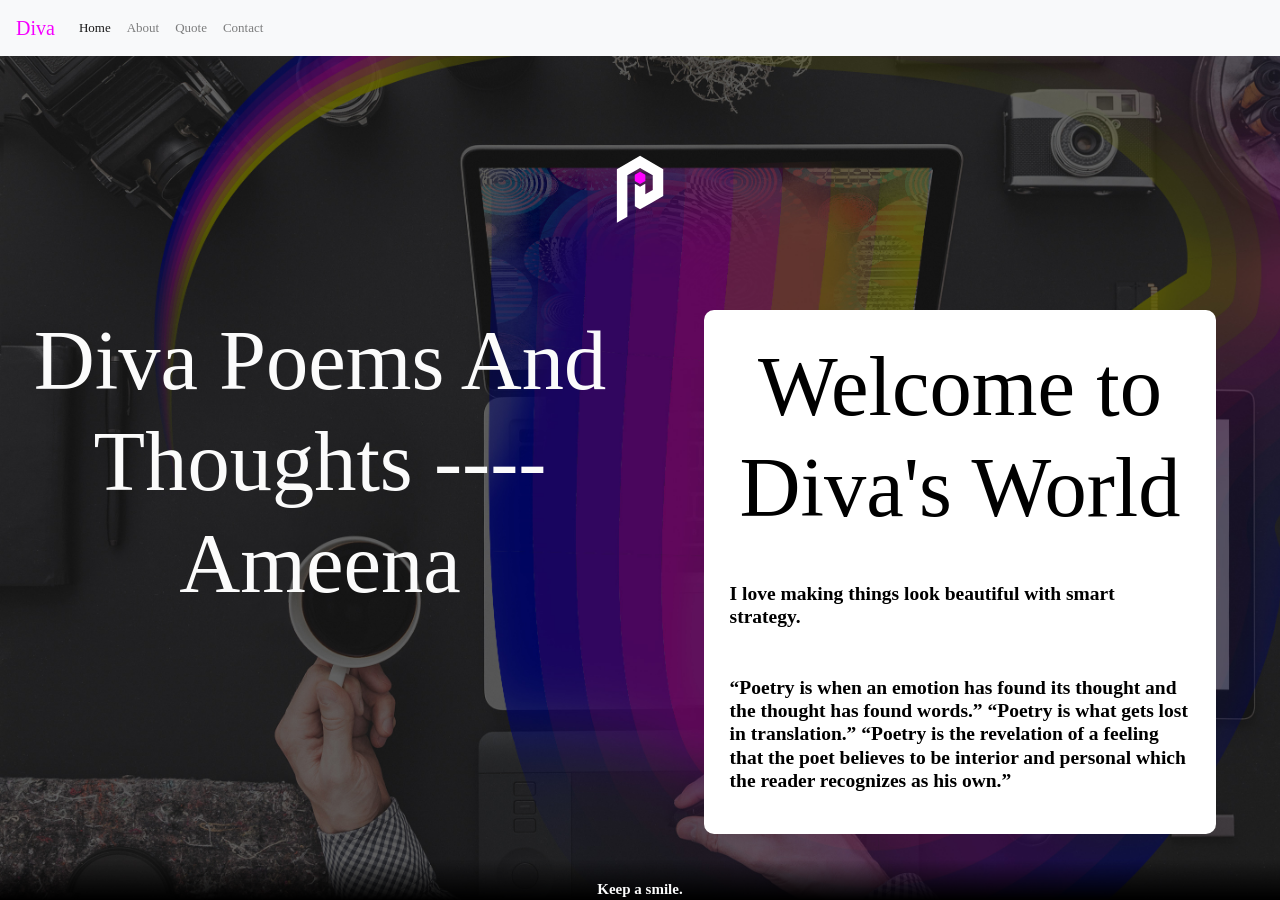
<file: index.html>
<!doctype html>
<html lang="en">
<head>
<meta charset="UTF-8">
<meta http-equiv="X-UA-Compatible" content="IE=edge">
<meta name="viewport" content="width=device-width, initial-scale=1.0">
<title>Diva</title>
<link href="CSS/bootstrap-4.3.1.css" rel="stylesheet" type="text/css">
<link href="CSS/Styles.css" rel="stylesheet" type="text/css">
<script>var __adobewebfontsappname__="dreamweaver"</script>
<script src="http://use.edgefonts.net/abel:n4:default;actor:n4:default;source-sans-pro:n4,n3,n2,n7,n9:default;kristi:n4:default;mr-dafoe:n4:default;pacifico:n4:default;sofia:n4:default.js">
</script>
</head>

<body style="padding-top: 70px">
	
<nav class="navbar fixed-top navbar-expand-lg navbar-light bg-light"><a class="navbar-brand" href="#"> Diva</a>
  <button class="navbar-toggler" type="button" data-toggle="collapse" data-target="#navbarSupportedContent1" aria-controls="navbarSupportedContent1" aria-expanded="false" aria-label="Toggle navigation"> <span class="navbar-toggler-icon"></span> </button>
<div class="collapse navbar-collapse" id="navbarSupportedContent1">
<ul class="navbar-nav mr-auto">
<li class="nav-item active"> <a class="nav-link" href="index.html">Home <span class="sr-only">(current)</span></a> </li>
<li class="nav-item"> <a class="nav-link" href="about.html">About</a> </li>
<li class="nav-item"> <a class="nav-link" href="quote.html">Quote</a> </li>
<li class="nav-item"> <a class="nav-link" href="contact.html">Contact</a> </li>
 </ul>
 </div>
</nav>
	
<header> <img src="Images/Logo.svg" width="80" height="80" alt=""/>
 </header>
<aside>
  <h1> Diva Poems And Thoughts ----Ameena </h1>
</aside>
<section>
  <h1> Welcome to Diva's World </h1><br/>
  <p><h2>I love making things look beautiful with smart strategy.</h2><br/><br/><h2>“Poetry is when an emotion has found its thought and the thought has found words.” “Poetry is what gets lost in translation.” 
“Poetry is the revelation of a feeling that the poet believes to be interior and personal which the reader recognizes as his own.”</h2></p>
</section>
<footer><h2>Keep a smile.</h2></footer>
<script src="js/jquery-3.3.1.min.js"></script>
<script src="js/popper.min.js"></script>
<script src="js/bootstrap-4.3.1.js"></script>
</body>
</html>
</file>
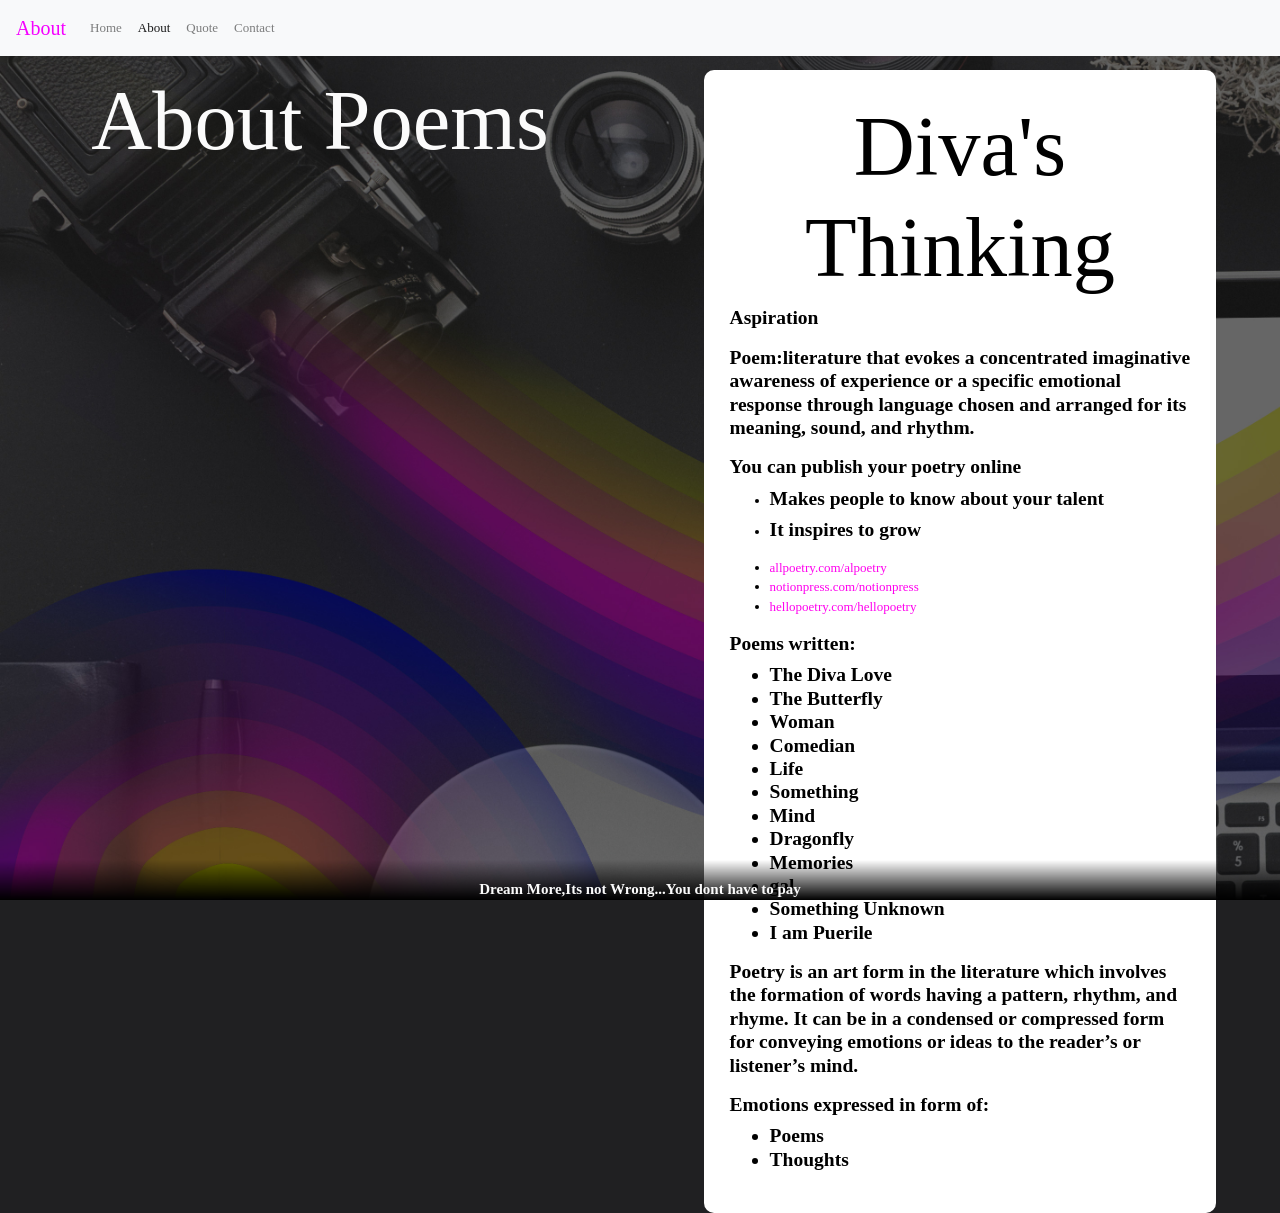
<file: about.html>
<!doctype html>
<html lang="en">
<head>
<meta charset="UTF-8">
<meta http-equiv="X-UA-Compatible" content="IE=edge">
<meta name="viewport" content="width=device-width, initial-scale=1.0">
<title>Diva</title>
<link href="CSS/bootstrap-4.3.1.css" rel="stylesheet" type="text/css">
<link href="CSS/Styles.css" rel="stylesheet">
<style>
body {
    background-image: url(Images/bkgdContact.jpg);
}
</style>
<script>var __adobewebfontsappname__="dreamweaver"</script><script src="http://use.edgefonts.net/abel:n4:default;actor:n4:default;source-sans-pro:n4,n3,n2,n7,n9:default;kristi:n4:default;mr-dafoe:n4:default;pacifico:n4:default;sofia:n4:default.js"></script>
</head>

<body style="padding-top: 70px">
<nav class="navbar fixed-top navbar-expand-lg navbar-light bg-light"><a class="navbar-brand" href="#">About</a>
  <button class="navbar-toggler" type="button" data-toggle="collapse" data-target="#navbarSupportedContent1" aria-controls="navbarSupportedContent1" aria-expanded="false" aria-label="Toggle navigation"> <span class="navbar-toggler-icon"></span> </button>
  <div class="collapse navbar-collapse" id="navbarSupportedContent1">
    <ul class="navbar-nav mr-auto">
      <li class="nav-item"> <a class="nav-link" href="index.html">Home </a> </li>
      <li class="nav-item active"> <a class="nav-link" href="about.html">About <span class="sr-only">(current)</span></a> </li>
      <li class="nav-item"> <a class="nav-link" href="quote.html">Quote</a> </li>
      <li class="nav-item"> <a class="nav-link" href="contact.html">Contact</a> </li>
    </ul>
  </div>
</nav>
<aside>
  <h1> About Poems</h1>
</aside>
<section>
  <h1>Diva's Thinking</h1>
  <h2>Aspiration</h2>
  <p><h2>Poem:literature that evokes a concentrated imaginative awareness of experience or a specific emotional response through language chosen and arranged for its meaning, sound, and rhythm.<h2></p>
  <h2>You can publish your poetry online </h2>
  <ul>
    <li><h2>Makes people to know about your talent<h2></li>
    <li><h2>It inspires to grow<h2></li>
  </ul>
  <ul>
    <li><a href="https://allpoetry.com/" target="_blank">allpoetry.com/alpoetry</a></li>
    <li><a href="https://notionpress.com/ "target="_blank">notionpress.com/notionpress</a></li>
    <li><a href="https://hellopoetry.com/" target="_blank">hellopoetry.com/hellopoetry</a></li>
  </ul>
  <h2>Poems written:</h2>
  <h2><ul>
    <li>The Diva Love</li>
    <li>The Butterfly</li>
    <li>Woman</li>
    <li>Comedian</li>
    <li>Life</li>
    <li>Something</li>
    <li>Mind</li>
    <li>Dragonfly</li>
   <li>Memories</li>
   <li>gal</li>
   <li>Something Unknown</li>
   <li>I am Puerile</li>
  </ul></h2>
  <p><h2>Poetry is an art form in the literature which involves the formation of words having a pattern, rhythm, and rhyme. 
It can be in a condensed or compressed form for conveying emotions or ideas to the reader’s or listener’s mind.<h2></p>
  <h2>Emotions expressed in form of:</h2>
  <h2><ul>
    <li>Poems</li>
    <li>Thoughts</li>
  </ul></h2>
</section>
<footer><h2>Dream More,Its not Wrong...You dont have to pay</h2></footer>
<script src="js/jquery-3.3.1.min.js"></script> 
<script src="js/popper.min.js"></script> 
<script src="js/bootstrap-4.3.1.js"></script>
</body>
</html>
</file>
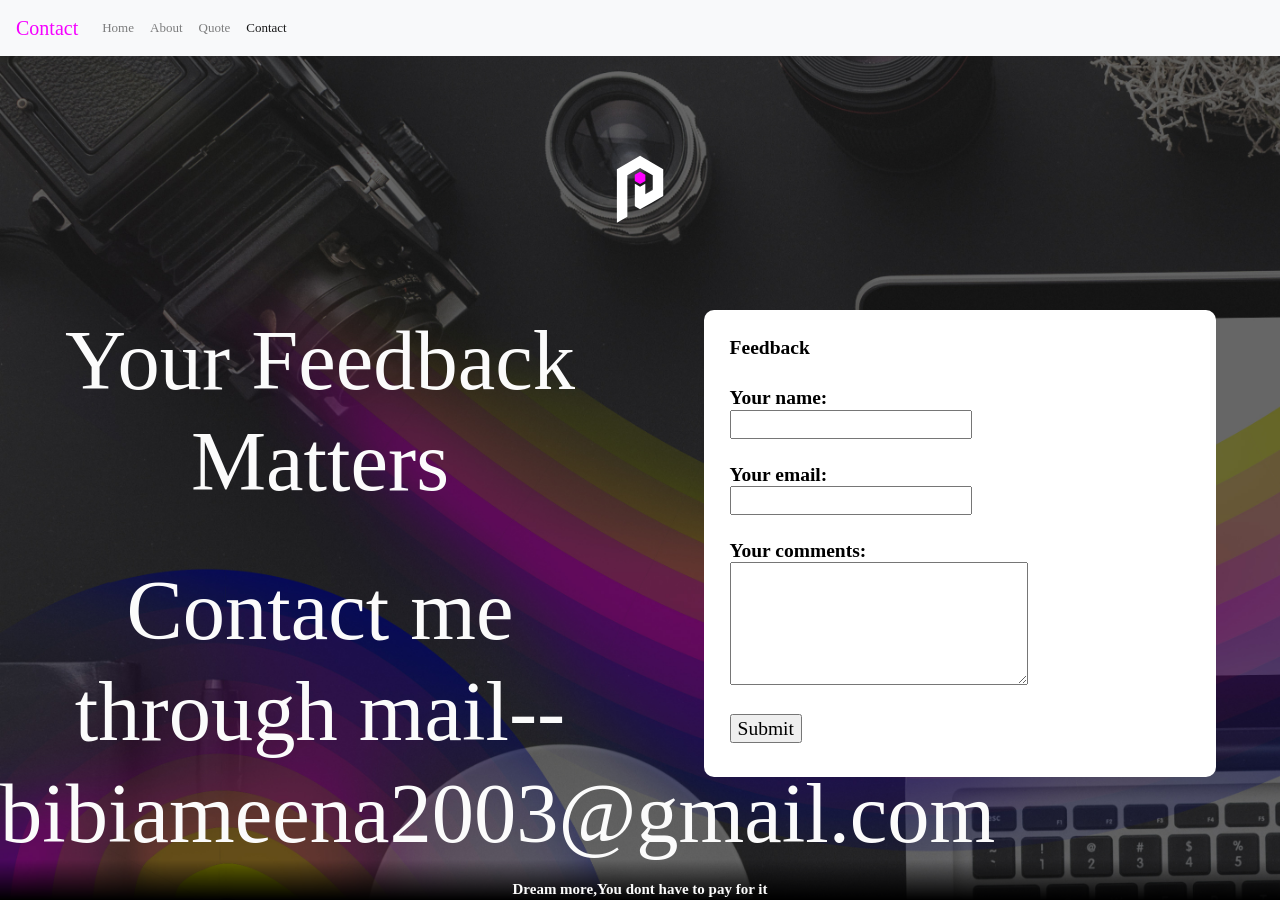
<file: contact.html>
<!doctype html>
<html lang="en">
<head>
<meta charset="UTF-8">
<meta http-equiv="X-UA-Compatible" content="IE=edge">
<meta name="viewport" content="width=device-width, initial-scale=1.0">
<title>Diva</title>
<link href="CSS/bootstrap-4.3.1.css" rel="stylesheet" type="text/css">
<link href="CSS/Styles.css" rel="stylesheet" type="text/css">
<style type="text/css">
body {
    background-image: url(Images/bkgdContact.jpg);
}
</style>
<script>var __adobewebfontsappname__="dreamweaver"</script><script src="http://use.edgefonts.net/abel:n4:default;actor:n4:default;source-sans-pro:n4,n3,n2,n7,n9:default;kristi:n4:default;mr-dafoe:n4:default;pacifico:n4:default;sofia:n4:default.js" type="text/javascript"></script>
</head>

<body style="padding-top: 70px">
<div id="fb-root"></div>
<script async defer crossorigin="anonymous" src="https://connect.facebook.net/en_US/sdk.js#xfbml=1&version=v3.3&appId=100138030966&autoLogAppEvents=1"></script>
<nav class="navbar fixed-top navbar-expand-lg navbar-light bg-light"><a class="navbar-brand" href="#">Contact</a>
  <button class="navbar-toggler" type="button" data-toggle="collapse" data-target="#navbarSupportedContent1" aria-controls="navbarSupportedContent1" aria-expanded="false" aria-label="Toggle navigation"> <span class="navbar-toggler-icon"></span> </button>
  <div class="collapse navbar-collapse" id="navbarSupportedContent1">
    <ul class="navbar-nav mr-auto">
      <li class="nav-item"> <a class="nav-link" href="index.html">Home </a> </li>
      <li class="nav-item"> <a class="nav-link" href="about.html">About</a> </li>
      <li class="nav-item"> <a class="nav-link" href="quote.html">Quote</a> </li>
      <li class="nav-item active"> <a class="nav-link" href="contact.html">Contact<span class="sr-only">(current)</span></a> </li>
    </ul>
  </div>
</nav>
<header> <img src="Images/Logo.svg" width="80" height="80" alt=""/> </header>
<aside>
  <h1> Your Feedback Matters</h1>
  <br/>

  <br/>
  <h1>Contact me through mail--bibiameena2003@gmail.com</h1>

</aside>
<section>
  <h2>Feedback </h2>
  <br>
  <h2><form action="URL to form script" method="POST">
Your name: <br>
<input type="text" name="Name"><br>
<br>Your email: <br>
<input type="text" name="email"><br>
<br>Your comments: <br>
<textarea name="Comments" rows="5" cols="25"></textarea><br><br>
<input type="submit" value="Submit">
 </form></h2>
</section>
<footer><h2>Dream more,You dont have to pay for it</h2></footer>
<script src="js/jquery-3.3.1.min.js"></script> 
<script src="js/popper.min.js"></script> 
<script src="js/bootstrap-4.3.1.js"></script>
</body>
</html>
</file>
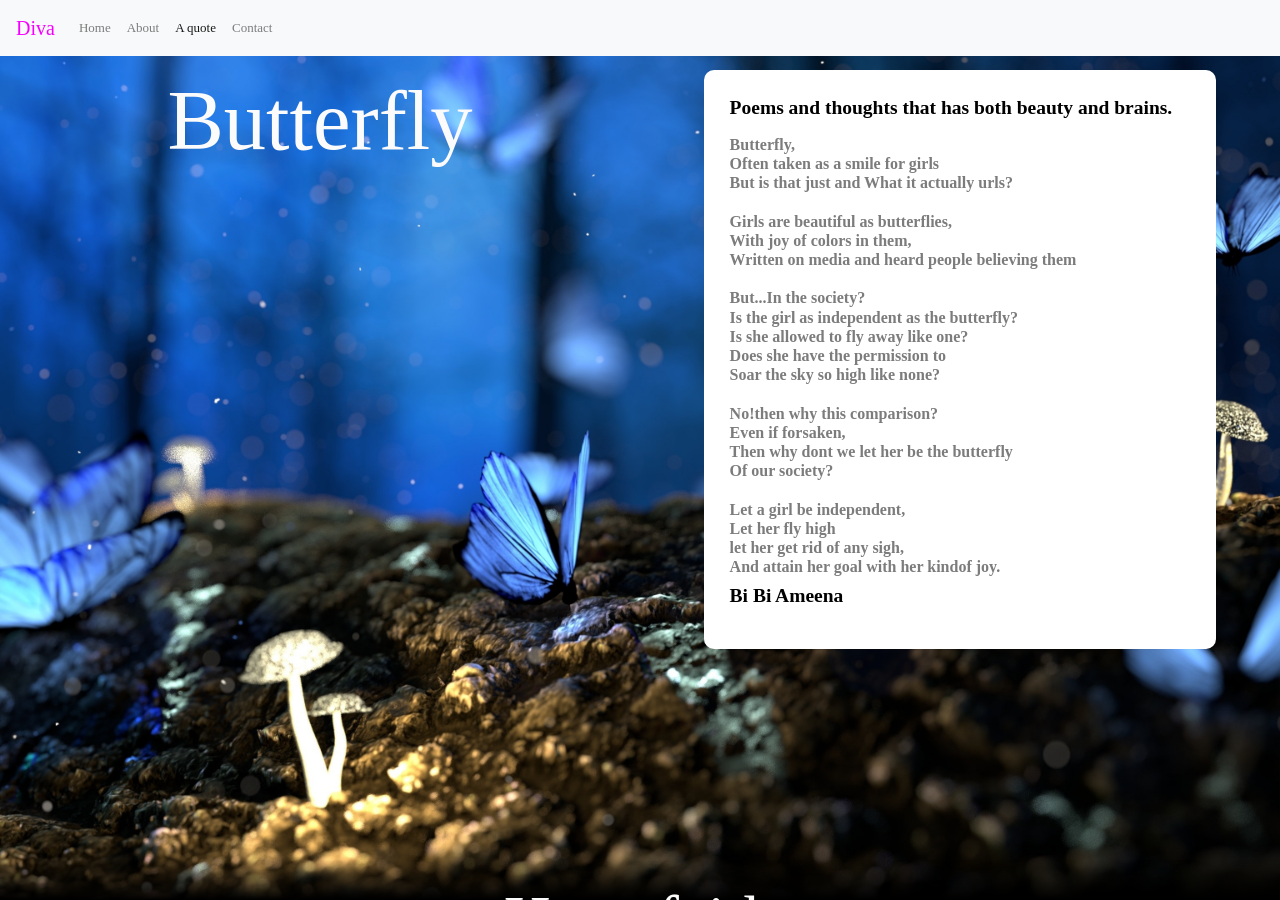
<file: quote.html>
<!doctype html>
<html lang="en">
<head>
<meta charset="UTF-8">
<meta http-equiv="X-UA-Compatible" content="IE=edge">
<meta name="viewport" content="width=device-width, initial-scale=1.0">
<title>Diva</title>
<link href="CSS/bootstrap-4.3.1.css" rel="stylesheet" type="text/css">
<link href="CSS/Styles.css" rel="stylesheet" type="text/css">
	<style type="text/css">
body {
    background-image: url(Images/bf.jpg);
}
    </style>
<script>var __adobewebfontsappname__="dreamweaver"</script><script src="http://use.edgefonts.net/abel:n4:default;actor:n4:default;source-sans-pro:n4,n3,n2,n7,n9:default;kristi:n4:default;mr-dafoe:n4:default;pacifico:n4:default;sofia:n4:default.js" type="text/javascript"></script>
</head>

<body style="padding-top: 70px">
	
<nav class="navbar fixed-top navbar-expand-lg navbar-light bg-light"><a class="navbar-brand" href="#">Diva</a>
  <button class="navbar-toggler" type="button" data-toggle="collapse" data-target="#navbarSupportedContent1" aria-controls="navbarSupportedContent1" aria-expanded="false" aria-label="Toggle navigation"> <span class="navbar-toggler-icon"></span> </button>
	  <div class="collapse navbar-collapse" id="navbarSupportedContent1">
	    <ul class="navbar-nav mr-auto">
			
	      <li class="nav-item"> <a class="nav-link" href="index.html">Home </a> </li>
	      <li class="nav-item"> <a class="nav-link" href="about.html">About</a> </li>
			<li class="nav-item active"> <a class="nav-link" href="quote.html">A quote <span class="sr-only">(current)</span></a> </li>
			<li class="nav-item"> <a class="nav-link" href="contact.html">Contact</a> </li>
        </ul>
	    
  </div>
</nav>
<aside>
  <h1> Butterfly</h1>
</aside>
<section>
  <h2> Poems and thoughts that has both beauty and brains. </h2>
  <p><h3>Butterfly,<br/>Often taken as a smile for girls<br/>But is that just and What it actually urls?<br/><br/>Girls are beautiful as butterflies,<br/>With joy of colors in them,<br/>Written on media and heard people believing them<br/><br/>
But...In the society?<br/>Is the girl as independent as the butterfly?<br/>Is she allowed to fly away like one?<br/>Does she have the permission to<br/>Soar the sky so high like none?<br/><br/>
No!then why this comparison?<br/>Even if forsaken,<br/>Then why dont we let her be the butterfly<br/>Of our society?<br/><br/>Let a girl be independent,<br/>Let her fly high<br/>let her get rid of any sigh,<br/>And attain her goal with her kindof joy.<h3><h2>Bi Bi Ameena</h2></p>
</section>
<footer><h1>Have faith<h1></footer>
<script src="js/jquery-3.3.1.min.js"></script>
<script src="js/popper.min.js"></script>
<script src="js/bootstrap-4.3.1.js"></script>
</body>
</html>
</file>
<file: CSS/Styles.css>
@charset "UTF-8";
body {
    background-color: #202022;
    background-image: url(../Images/bkgd.jpg);
    color: #FBFBFB;
    background-size: cover;
    background-attachment: fixed;
    font-family: source-sans-pro;
    font-style: normal;
    font-weight: 300;
    font-size: small;
}
h1 {
    font-family: kristi;
    font-style: normal;
    font-weight: 400;
    font-size: 6.5em;
    text-align: center;
}
h2 {
    font-family: source-sans-pro;
    font-style: normal;
    font-weight: 700;
    font-size: 1.5em;
}
footer {
    font-size: x-small;
    text-align: center;
    clear: both;
    position: fixed;
    bottom: 0px;
    width: 100%;
    background-image: -webkit-linear-gradient(270deg,rgba(0,0,0,0.00) 0%,rgba(0,0,0,1.00) 100%);
    background-image: -moz-linear-gradient(270deg,rgba(0,0,0,0.00) 0%,rgba(0,0,0,1.00) 100%);
    background-image: -o-linear-gradient(270deg,rgba(0,0,0,0.00) 0%,rgba(0,0,0,1.00) 100%);
    background-image: linear-gradient(180deg,rgba(0,0,0,0.00) 0%,rgba(0,0,0,1.00) 100%);
    height: 30px;
    padding-top: 20px;
    padding-bottom: 20px;
}
section {
    background-color: #FFFFFF;
    color: #000000;
    border-radius: 10px;
    width: 40%;
    margin-left: 1%;
    margin-right: 5%;
    padding-top: 2%;
    padding-right: 2%;
    padding-bottom: 2%;
    padding-left: 2%;
    float: right;
}
aside  {
    float: left;
    width: 50%;
}
header {
    text-align: center;
    margin-top: 80px;
    margin-right: 80px;
    margin-bottom: 80px;
    margin-left: 80px;
}
body nav a {
    color: #FC00FF;
    text-decoration: none;
}
.navlist {
    list-style-type: none;
    background-color: #FFFFFF;
    overflow-x: hidden;
}
.navlistitem {
    float: left;
    padding-top: 8px;
    padding-right: 8px;
    padding-bottom: 8px;
    padding-left: 8px;
}
.navbar.navbar-expand-lg.navbar-light.bg-light .navbar-brand {
    color: #F500FF;
}
.navbar-nav.mr-auto .nav-item .nav-link:hover {
    color: #FF00EE;
}
h3 {
    font-size: medium;
    font-weight: 800;
    color: #7C7C7C;
}
a {
    color: #FF00EE;
}
@media (max-width: 700px){
section {
    background-color: #FFFFFF;
    color: #000000;
    border-radius: 10px;
    width: 90%;
    margin-left: 2.5%;
    margin-right: 2.5%;
    padding-top: 2.5%;
    padding-right: 2.5%;
    padding-bottom: 2.5%;
    padding-left: 2.5%;
    float: none;
}
aside {
    float: none;
    width: 100%;
}
header {
    text-align: center;
    margin-top: 0px;
    margin-right: 0px;
    margin-bottom: 0px;
    margin-left: 0px;
}
h1 {
    font-family: kristi;
    font-style: normal;
    font-weight: 400;
    font-size: 3.8em;
    text-align: center;
}
}

@media (max-height:650px){
header {
    text-align: center;
    margin-top: 20px;
    margin-right: 20px;
    margin-bottom: 20px;
    margin-left: 20px;
}
}
</file>
